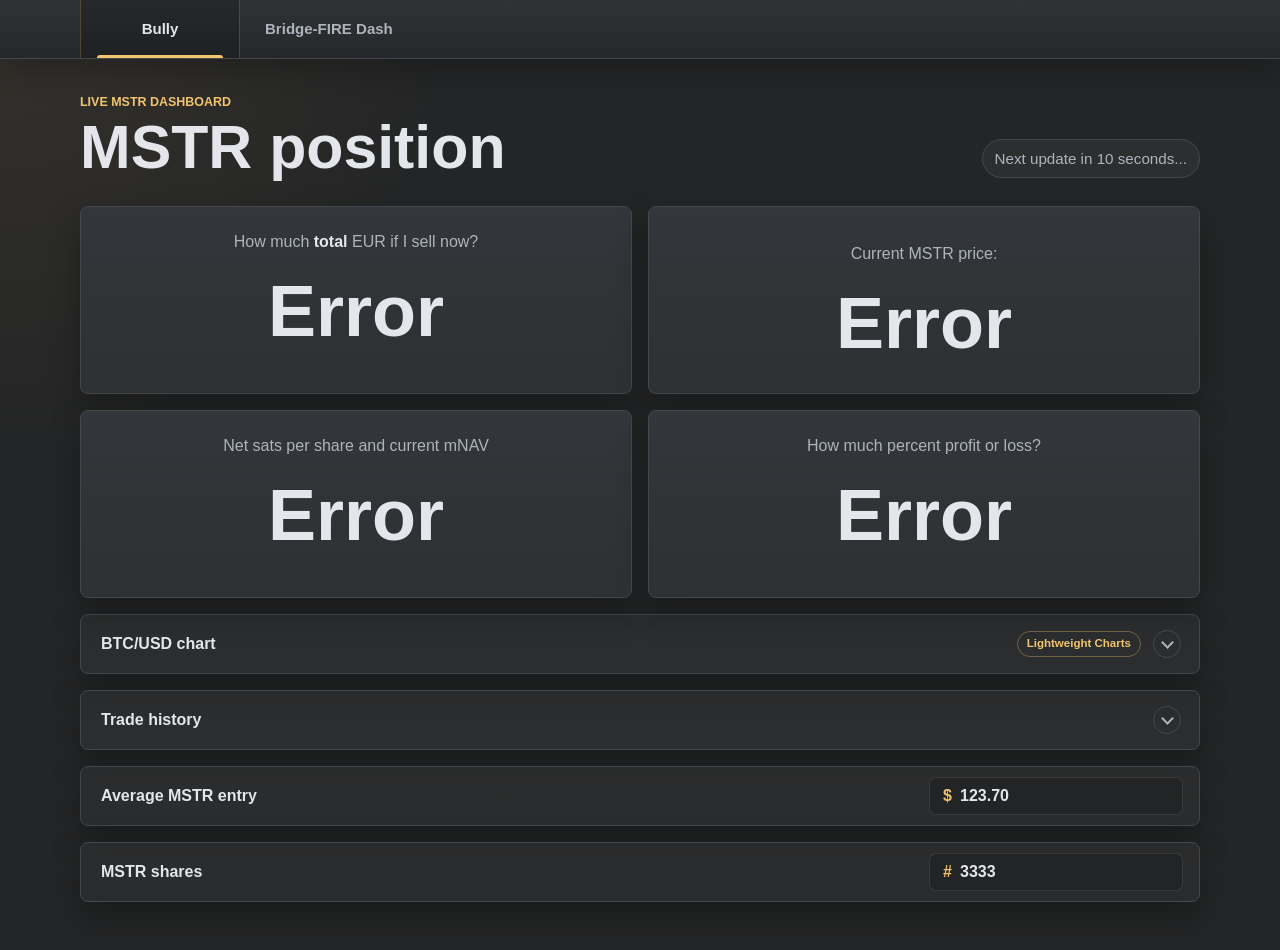
<file: index.html>
<!DOCTYPE html>
<html lang="en">
<head>
    <meta charset="UTF-8">
    <meta name="viewport" content="width=device-width, initial-scale=1.0">
    <title>Bully</title>
    <meta name="theme-color" content="#242526">
    <meta name="apple-mobile-web-app-capable" content="yes">
    <meta name="mobile-web-app-capable" content="yes">
    <meta name="apple-mobile-web-app-title" content="Bully">
    <link rel="manifest" href="/manifest.json?v=5">
    <link rel="icon" type="image/svg+xml" href="/favicon.svg?v=5">
    <link rel="icon" type="image/png" sizes="256x256" href="/favicon.png?v=5">
    <link rel="apple-touch-icon" sizes="152x152" href="/apple-touch-icon-152x152.png">
    <link rel="apple-touch-icon" sizes="167x167" href="/apple-touch-icon-167x167.png">
    <link rel="apple-touch-icon" sizes="180x180" href="/apple-touch-icon.png">
    <link rel="apple-touch-icon" href="/apple-touch-icon.png">
    <link rel="apple-touch-icon-precomposed" sizes="180x180" href="/apple-touch-icon.png">
    <link rel="stylesheet" href="style.css?v=48">
</head>
<body>
<nav class="app-tabbar" aria-label="Dashboard tabs">
    <div class="app-tabbar-inner" role="tablist">
        <button
            id="bullyTabButton"
            class="app-tab is-active"
            type="button"
            role="tab"
            aria-selected="true"
            aria-controls="bullyTabPanel"
            data-dashboard-tab="bully"
        >Bully</button>
        <button
            id="bridgeFireTabButton"
            class="app-tab"
            type="button"
            role="tab"
            aria-selected="false"
            aria-controls="bridgeFireTabPanel"
            data-dashboard-tab="bridge-fire"
        >Bridge-FIRE Dash</button>
    </div>
</nav>
<main class="dashboard">
    <section
        id="bullyTabPanel"
        class="dashboard-tab-panel"
        role="tabpanel"
        aria-labelledby="bullyTabButton"
        data-dashboard-panel="bully"
    >
    <header class="dashboard-header">
        <div>
            <p class="eyebrow">Live MSTR dashboard</p>
            <h1>MSTR position</h1>
        </div>
        <p id="timer"></p>
    </header>

    <section class="metric-grid" aria-label="MSTR position metrics">
        <div class="box">
            <p>How much <b>total</b> EUR if I sell now?</p>
            <h2 id="total"></h2>
            <p id="totalDetail" class="metric-note"></p>
        </div>
        <div class="box">
            <p>Current MSTR price:</p>
            <h2 id="currentPrice"></h2>
        </div>
        <div class="box">
            <p>Net sats per share and current mNAV</p>
            <h2 id="delta"></h2>
            <p id="deltaDetail" class="metric-note"></p>
        </div>
        <div class="box">
            <p>How much percent profit or loss?</p>
            <h2 id="percent"></h2>
            <p id="percentDetail" class="metric-note"></p>
        </div>
    </section>

    <section class="chart-disclosure" aria-label="BTC/USD chart">
        <details id="priceChartPanel" class="chart-panel">
            <summary class="chart-tab">
                <span class="chart-tab-title">BTC/USD chart</span>
                <a
                    class="chart-tab-source"
                    href="https://tradingview.github.io/lightweight-charts/docs"
                    target="_blank"
                    rel="noopener noreferrer"
                    aria-label="Open Lightweight Charts documentation"
                >Lightweight Charts</a>
                <span class="chart-tab-icon" aria-hidden="true"></span>
            </summary>
            <div class="chart-body">
                <div
                    id="btcUsdChart"
                    class="price-chart-frame"
                    aria-label="BTC/USD price chart"
                >
                    <div class="price-chart-toolbar" aria-label="Chart timeframe controls">
                        <button class="chart-period-button" type="button" data-chart-period="daily">Daily</button>
                        <button class="chart-period-button is-active" type="button" data-chart-period="weekly">Weekly</button>
                        <span class="price-chart-meta">24M history</span>
                        <span>Live BTC/USD</span>
                        <span id="chartMoveIndicator" class="chart-move-indicator" aria-live="polite">--</span>
                    </div>
                    <div class="price-chart-heading">
                        <p>
                            <span class="coin-dot">₿</span>
                            <span>Bitcoin / US Dollar · <span id="chartTimeframeLabel">1W</span> · Coinbase</span>
                        </p>
                        <p id="chartOhlc" class="chart-ohlc"></p>
                    </div>
                    <div id="lightweightChart" class="lightweight-chart"></div>
                    <p id="chartStatus" class="chart-placeholder">Chart loading...</p>
                </div>
            </div>
        </details>
    </section>

    <section class="chart-disclosure" aria-label="Trade history">
        <details id="tradeHistoryPanel" class="chart-panel trade-history-panel">
            <summary class="chart-tab">
                <span class="chart-tab-title">Trade history</span>
                <span class="chart-tab-icon" aria-hidden="true"></span>
            </summary>
            <div class="chart-body">
                <div id="tradeHistoryList" class="trade-history-list">
                    <article class="trade-card">
                        <div class="trade-card-header"><div><p class="holdings-label">STRC trade</p><p class="trade-card-subtitle">Entry FX 1.1594 EUR/USD · Sale FX 1.1699 EUR/USD (ECB)</p></div></div>
                        <div class="trade-metric-grid">
                            <div class="trade-metric">
                                <p>Entry</p>
                                <h2>USD 90.99</h2>
                                <div class="trade-detail-list">
                                    <div class="trade-detail"><span>Date</span><strong>Jun 17, 2026</strong></div>
                                    <div class="trade-detail"><span>Shares</span><strong>4,360</strong></div>
                                    <div class="trade-detail"><span>Invested</span><strong>USD 396,716.40</strong></div>
                                </div>
                            </div>
                            <div class="trade-metric">
                                <p>Exit</p>
                                <h2>USD 95.67</h2>
                                <div class="trade-detail-list">
                                    <div class="trade-detail"><span>Date</span><strong>Aug 21, 2026</strong></div>
                                    <div class="trade-detail"><span>Proceeds</span><strong>USD 417,107.67</strong></div>
                                    <div class="trade-detail"><span>Commission</span><strong class="is-loss">USD 34.86</strong></div>
                                </div>
                            </div>
                            <div class="trade-metric">
                                <p>Profit / loss</p>
                                <h2 class="is-profit">+USD 29,020.44</h2>
                                <div class="trade-detail-list">
                                    <div class="trade-detail"><span>EUR at sale</span><strong class="is-profit">+€ 21,734.86</strong></div>
                                    <div class="trade-detail"><span>Return</span><strong class="is-profit">+7.32%</strong></div>
                                    <div class="trade-detail"><span>Dividends</span><strong class="is-profit">USD 8,629.17</strong></div>
                                </div>
                            </div>
                        </div>
                    </article>
                    <article class="trade-card">
                        <div class="trade-card-header"><div><p class="holdings-label">Nexo Lending</p><p class="trade-card-subtitle">Jun 12-13, 2025 to Jun 12-13, 2026</p></div></div>
                        <div class="trade-metric-grid">
                            <div class="trade-metric">
                                <p>Entry</p>
                                <h2>€ 313,865.45</h2>
                                <div class="trade-detail-list">
                                    <div class="trade-detail"><span>Date</span><strong>Jun 12-13, 2025</strong></div>
                                    <div class="trade-detail"><span>Type</span><strong>Lending</strong></div>
                                </div>
                            </div>
                            <div class="trade-metric">
                                <p>Exit</p>
                                <h2>€ 345,385.04</h2>
                                <div class="trade-detail-list">
                                    <div class="trade-detail"><span>Unlock</span><strong>Jun 12-13, 2026</strong></div>
                                    <div class="trade-detail"><span>Duration</span><strong>365 days</strong></div>
                                </div>
                            </div>
                            <div class="trade-metric">
                                <p>Profit</p>
                                <h2 class="is-profit">+EUR 31,519.59</h2>
                                <div class="trade-detail-list trade-detail-list-top">
                                    <div class="trade-detail"><span>Return</span><strong class="is-profit">+10.04%</strong></div>
                                </div>
                            </div>
                        </div>
                    </article>
                    <article class="trade-card">
                        <div class="trade-card-header"><div><p class="holdings-label">BTC trade</p><p class="trade-card-subtitle">2020-2022 to Jun 12-13, 2025</p></div></div>
                        <div class="trade-metric-grid">
                            <div class="trade-metric">
                                <p>Entry</p>
                                <h2>₿ 3.13</h2>
                                <div class="trade-detail-list">
                                    <div class="trade-detail"><span>Date</span><strong>2020-2022</strong></div>
                                    <div class="trade-detail"><span>Invested</span><strong>Approx. € 36,000.00</strong></div>
                                </div>
                            </div>
                            <div class="trade-metric">
                                <p>Exit</p>
                                <h2>€ 313,865.45</h2>
                                <div class="trade-detail-list">
                                    <div class="trade-detail"><span>Date</span><strong>Jun 12-13, 2025</strong></div>
                                    <div class="trade-detail"><span>Duration</span><strong>Approx. 3-5 years</strong></div>
                                </div>
                            </div>
                            <div class="trade-metric">
                                <p>Profit</p>
                                <h2 class="is-profit">+EUR 277,865.45</h2>
                                <div class="trade-detail-list trade-detail-list-top">
                                    <div class="trade-detail"><span>Return</span><strong class="is-profit">+771.85%</strong></div>
                                </div>
                            </div>
                        </div>
                    </article>
                </div>
            </div>
        </details>
    </section>

    <section class="holdings-panel" aria-label="MSTR average entry settings">
        <div>
            <p class="holdings-label">Average MSTR entry</p>
        </div>
        <label class="holdings-input-wrap" for="mstrAveragePrice">
            <span>$</span>
            <input
                id="mstrAveragePrice"
                type="number"
                inputmode="decimal"
                min="0.01"
                step="0.01"
                value="123.70"
                required
                aria-label="Average MSTR entry price"
            >
        </label>
    </section>

    <section class="holdings-panel" aria-label="MSTR share settings">
        <div>
            <p class="holdings-label">MSTR shares</p>
        </div>
        <label class="holdings-input-wrap" for="mstrShares">
            <span>#</span>
            <input
                id="mstrShares"
                type="number"
                inputmode="numeric"
                min="1"
                step="1"
                value="3333"
                required
                aria-label="MSTR shares"
            >
        </label>
    </section>
    </section>
    <section
        id="bridgeFireTabPanel"
        class="dashboard-tab-panel"
        role="tabpanel"
        aria-labelledby="bridgeFireTabButton"
        data-dashboard-panel="bridge-fire"
        hidden
    >
        <header class="dashboard-header bridge-fire-header">
            <div>
                <p class="eyebrow">Personal bridge FIRE simulator</p>
                <h1>Bridge-FIRE Dash</h1>
            </div>
            <button id="bridgeFireResetButton" class="bridge-fire-reset" type="button">Reset defaults</button>
        </header>

        <section id="bridgeFireApp" class="bridge-fire" aria-label="Bridge FIRE calculator">
            <section class="bridge-kpi-grid" aria-label="Bridge FIRE headline results">
                <div class="bridge-kpi">
                    <p>Earliest safe FIRE</p>
                    <h2 id="bridgeFireDate">Calculating...</h2>
                </div>
                <div class="bridge-kpi">
                    <p>Selected FIRE age</p>
                    <h2 id="bridgeFireAge">--</h2>
                </div>
                <div class="bridge-kpi">
                    <p>Required liquid at FIRE</p>
                    <h2 id="bridgeRequiredLiquid">--</h2>
                    <span id="bridgeRequiredLiquidNote" class="bridge-kpi-note">Future euros</span>
                </div>
                <div class="bridge-kpi">
                    <p>Current net worth</p>
                    <h2 id="bridgeCurrentNetWorth">--</h2>
                </div>
                <div class="bridge-kpi">
                    <p>Current apartment equity</p>
                    <h2 id="bridgeApartmentEquity">--</h2>
                </div>
                <div class="bridge-kpi">
                    <p>Plan status</p>
                    <h2 id="bridgePlanStatus">--</h2>
                </div>
            </section>

            <section class="bridge-panel bridge-chart-panel" aria-label="Bridge FIRE projection chart">
                <div class="bridge-panel-header">
                    <div>
                        <p class="holdings-label">Projection</p>
                        <p id="bridgeProjectionSummary" class="bridge-muted">Monthly real-money simulation</p>
                    </div>
                    <div class="bridge-chart-legend" aria-label="Chart legend">
                        <span><i class="legend-liquid"></i>Liquid</span>
                        <span><i class="legend-cash"></i>Cash</span>
                        <span><i class="legend-apartment"></i>Apartment equity</span>
                    </div>
                </div>
                <div id="bridgeFireChart" class="bridge-chart" aria-label="Bridge FIRE projection"></div>
            </section>

            <section class="bridge-controls-grid" aria-label="Bridge FIRE assumptions">
                <fieldset class="bridge-panel bridge-control-panel bridge-control-primary" aria-label="Portfolio">
                    <div class="bridge-control-title" aria-hidden="true">Portfolio</div>
                    <div class="bridge-segmented bridge-mode-toggle" role="radiogroup" aria-label="FIRE date mode">
                        <label><input type="radio" name="fireMode" value="earliest" data-fire-setting="fireMode"><span>Auto earliest</span></label>
                        <label><input type="radio" name="fireMode" value="manual" data-fire-setting="fireMode"><span>Manual age</span></label>
                    </div>
                    <label class="bridge-field bridge-range-field"><span class="bridge-range-heading">Manual FIRE age<strong id="bridgeManualFireAgeValue">40.0</strong></span><input type="range" min="30" max="105" step="0.1" data-fire-setting="manualFireAge"></label>
                    <label class="bridge-field"><span>Liquid portfolio</span><input type="number" min="0" step="1000" data-fire-setting="liquidPortfolio"></label>
                    <label class="bridge-field"><span>Pre-FIRE real return</span><input type="number" step="0.1" data-fire-setting="preFireReturnPercent"></label>
                    <label class="bridge-field"><span>WEBN real return</span><input type="number" step="0.1" data-fire-setting="webnReturnPercent"></label>
                    <label class="bridge-field"><span>Cash real return</span><input type="number" step="0.1" data-fire-setting="cashReturnPercent"></label>
                    <label class="bridge-field"><span>Cash reserve years</span><input type="number" min="0" step="0.25" data-fire-setting="cashReserveYears"></label>
                    <label class="bridge-field"><span>Inflation assumption</span><input type="number" step="0.1" data-fire-setting="inflationPercent"></label>
                    <label class="bridge-field"><span>Life expectancy</span><input type="number" min="60" max="120" step="1" data-fire-setting="lifeExpectancyAge"></label>
                </fieldset>

                <fieldset class="bridge-panel bridge-control-panel bridge-control-compact" aria-label="Spending">
                    <div class="bridge-control-title" aria-hidden="true">Spending</div>
                    <label class="bridge-field"><span>First-years spending</span><input type="number" min="0" step="1000" data-fire-setting="earlyRetirementSpending"></label>
                    <label class="bridge-field"><span>First-years duration</span><input type="number" min="0" step="1" data-fire-setting="earlyRetirementYears"></label>
                    <label class="bridge-field"><span>Long-term spending</span><input type="number" min="0" step="1000" data-fire-setting="retirementSpending"></label>
                    <label class="bridge-toggle"><input type="checkbox" data-fire-setting="guardrailEnabled"><span>Guardrail spending cut</span></label>
                    <label class="bridge-field"><span>Portfolio drop trigger</span><input type="number" min="0" max="95" step="1" data-fire-setting="guardrailDropPercent"></label>
                    <label class="bridge-field"><span>Annual spending cut</span><input type="number" min="0" step="500" data-fire-setting="guardrailCutAmount"></label>
                </fieldset>

                <fieldset class="bridge-panel bridge-control-panel bridge-control-wide" aria-label="Apartment">
                    <div class="bridge-control-title" aria-hidden="true">Apartment</div>
                    <div class="bridge-segmented" role="radiogroup" aria-label="Apartment strategy">
                        <label><input type="radio" name="apartmentStrategy" value="rentForever" data-fire-setting="apartmentStrategy"><span>Rent out forever</span></label>
                        <label><input type="radio" name="apartmentStrategy" value="sellAtFire" data-fire-setting="apartmentStrategy"><span>Sell at FIRE</span></label>
                        <label><input type="radio" name="apartmentStrategy" value="sellAtPayoff" data-fire-setting="apartmentStrategy"><span>Sell 2048</span></label>
                        <label><input type="radio" name="apartmentStrategy" value="sellAtDate" data-fire-setting="apartmentStrategy"><span>Sell at specified date</span></label>
                    </div>
                    <label class="bridge-field"><span>Apartment value</span><input type="number" min="0" step="1000" data-fire-setting="apartmentValue"></label>
                    <label class="bridge-field"><span>Real appreciation</span><input type="number" step="0.1" data-fire-setting="apartmentRealAppreciationPercent"></label>
                    <label class="bridge-field"><span>Pre-payoff rent</span><input type="number" min="0" step="25" data-fire-setting="prePayoffRent"></label>
                    <label class="bridge-field"><span>Mortgage payment</span><input type="number" min="0" step="1" data-fire-setting="mortgagePayment"></label>
                    <label class="bridge-field"><span>Post-payoff rent</span><input type="number" min="0" step="25" data-fire-setting="postPayoffRent"></label>
                    <label class="bridge-field"><span>Sell month</span><input type="month" data-fire-setting="apartmentSaleMonth"></label>
                    <label class="bridge-field"><span>Sale costs</span><input type="number" min="0" max="25" step="0.1" data-fire-setting="apartmentSaleCostPercent"></label>
                    <label class="bridge-toggle"><input type="checkbox" data-fire-setting="includePreFireApartmentCashflow"><span>Invest pre-FIRE apartment cashflow</span></label>
                </fieldset>

                <fieldset class="bridge-panel bridge-control-panel bridge-control-half" aria-label="Inheritance">
                    <div class="bridge-control-title" aria-hidden="true">Inheritance</div>
                    <p id="bridgeInheritanceSummary" class="bridge-control-note">Youngest parent reaches trigger age</p>
                    <label class="bridge-field"><span>Dad birthdate</span><input type="date" data-fire-setting="dadBirthdate"></label>
                    <label class="bridge-field"><span>Mom birthdate</span><input type="date" data-fire-setting="momBirthdate"></label>
                    <label class="bridge-field"><span>Trigger age (youngest parent)</span><input type="number" min="50" max="120" step="1" data-fire-setting="inheritanceTriggerAge"></label>
                    <label class="bridge-field"><span>House value</span><input type="number" min="0" step="10000" data-fire-setting="inheritanceHouseValue"></label>
                </fieldset>

                <fieldset class="bridge-panel bridge-control-panel bridge-control-social" aria-label="Social income">
                    <div class="bridge-control-title" aria-hidden="true">Social income</div>
                    <label class="bridge-toggle"><input type="checkbox" data-fire-setting="socialIncomeEnabled"><span>Enable social income</span></label>
                    <label class="bridge-field"><span>Duration years</span><input type="number" min="0" step="0.5" data-fire-setting="socialIncomeYears"></label>
                    <label class="bridge-field"><span>Monthly amount</span><input type="number" min="0" step="50" data-fire-setting="socialIncomeMonthlyAmount"></label>
                </fieldset>
            </section>

            <section class="bridge-panel bridge-table-panel" aria-label="Bridge FIRE yearly breakdown">
                <div class="bridge-panel-header">
                    <div>
                        <p class="holdings-label">Yearly breakdown</p>
                        <p class="bridge-muted">Liquid portfolio, cash reserve, apartment equity and plan events, all in today's euros</p>
                    </div>
                </div>
                <div class="bridge-table-wrap">
                    <table class="bridge-table">
                        <thead>
                            <tr>
                                <th>Date</th>
                                <th>Age</th>
                                <th>Liquid (today €)</th>
                                <th>Cash (today €)</th>
                                <th>Apartment equity (today €)</th>
                                <th>Spending (today €)</th>
                                <th>Social income/mo (today €)</th>
                                <th>Event</th>
                            </tr>
                        </thead>
                        <tbody id="bridgeYearlyRows"></tbody>
                    </table>
                </div>
            </section>
        </section>
    </section>
</main>

<script src="btc.js?v=31"></script>
<script src="bridge-fire.js?v=19"></script>
<script>
const refreshIntervalMs = 10000;
const timerElement = document.getElementById('timer');
let nextUpdateAt = Date.now();
let refreshTimeoutId;
let activeDashboardTab = 'bully';
const mobileTabMediaQuery = window.matchMedia
    ? window.matchMedia('(max-width: 720px)')
    : null;

function setupDashboardTabs() {
    document.querySelectorAll('[data-dashboard-tab]').forEach((tabButton) => {
        tabButton.addEventListener('click', () => {
            setActiveDashboardTab(tabButton.dataset.dashboardTab);
        });
    });

    syncDashboardTabsForViewport();
    if (mobileTabMediaQuery?.addEventListener) {
        mobileTabMediaQuery.addEventListener('change', syncDashboardTabsForViewport);
    } else if (mobileTabMediaQuery?.addListener) {
        mobileTabMediaQuery.addListener(syncDashboardTabsForViewport);
    }
}

function syncDashboardTabsForViewport() {
    if (mobileTabMediaQuery?.matches) {
        setActiveDashboardTab('bully');
    }
}

function setActiveDashboardTab(tabId) {
    if (!tabId || tabId === activeDashboardTab) {
        return;
    }

    activeDashboardTab = tabId;
    document.querySelectorAll('[data-dashboard-tab]').forEach((tabButton) => {
        const isActive = tabButton.dataset.dashboardTab === tabId;
        tabButton.classList.toggle('is-active', isActive);
        tabButton.setAttribute('aria-selected', String(isActive));
    });
    document.querySelectorAll('[data-dashboard-panel]').forEach((panel) => {
        panel.hidden = panel.dataset.dashboardPanel !== tabId;
    });
    document.title = tabId === 'bridge-fire' ? 'Bridge-FIRE Dash' : 'Bully';

    if (tabId === 'bully') {
        refreshTradeInfo();
    } else {
        window.clearTimeout(refreshTimeoutId);
    }
}

function updateTimer() {
    if (activeDashboardTab !== 'bully') {
        return;
    }

    const msLeft = Math.max(0, nextUpdateAt - Date.now());
    const secondsLeft = Math.ceil(msLeft / 1000);
    timerElement.textContent = secondsLeft > 0
        ? `Next update in ${secondsLeft} second${secondsLeft === 1 ? '' : 's'}...`
        : 'Updating...';
}

async function refreshTradeInfo() {
    window.clearTimeout(refreshTimeoutId);
    if (activeDashboardTab !== 'bully') {
        return;
    }

    nextUpdateAt = Date.now();
    updateTimer();
    await updateTradeInfo();
    if (activeDashboardTab !== 'bully') {
        return;
    }

    nextUpdateAt = Date.now() + refreshIntervalMs;
    updateTimer();
    refreshTimeoutId = window.setTimeout(refreshTradeInfo, refreshIntervalMs);
}

setInterval(updateTimer, 1000);
setupDashboardTabs();
setupPriceChart();
setupMstrAveragePriceInput(refreshTradeInfo);
setupMstrSharesInput(refreshTradeInfo);
setupBridgeFireCalculator();
refreshTradeInfo();
</script>
</body>
</html>
</file>
<file: style.css>
:root {
    color-scheme: dark;
    --bg: #242526;
    --panel: #2e3033;
    --panel-soft: #33363a;
    --border: #44484d;
    --text: #e4e6eb;
    --muted: #aeb4bd;
    --accent: #f2c46d;
    --shadow: rgba(0, 0, 0, 0.28);
}

* {
    box-sizing: border-box;
}

body {
    min-height: 100vh;
    margin: 0;
    background:
        radial-gradient(circle at top left, rgba(242, 196, 109, 0.08), transparent 28rem),
        var(--bg);
    color: var(--text);
    font-family: Arial, sans-serif;
}

.app-tabbar {
    width: 100%;
    border-bottom: 1px solid var(--border);
    background: linear-gradient(180deg, #303236, #25272a);
    box-shadow: 0 12px 28px rgba(0, 0, 0, 0.22);
}

.app-tabbar-inner {
    display: flex;
    align-items: stretch;
    width: min(1120px, calc(100% - 32px));
    min-height: 58px;
    margin: 0 auto;
    gap: 2px;
}

.app-tab {
    position: relative;
    display: grid;
    place-items: center;
    min-width: 160px;
    padding: 0 22px;
    border: 0;
    border-inline: 1px solid transparent;
    background: transparent;
    color: var(--muted);
    cursor: pointer;
    font: inherit;
    font-size: 0.94rem;
    font-weight: 700;
    line-height: 1;
    white-space: nowrap;
    transition: background 160ms ease, color 160ms ease, border-color 160ms ease;
}

.app-tab::after {
    content: "";
    position: absolute;
    left: 16px;
    right: 16px;
    bottom: 0;
    height: 3px;
    border-radius: 999px 999px 0 0;
    background: transparent;
    transition: background 160ms ease;
}

.app-tab:hover {
    border-color: rgba(255, 255, 255, 0.06);
    background: rgba(255, 255, 255, 0.045);
    color: var(--text);
}

.app-tab:focus-visible {
    z-index: 1;
    outline: 3px solid rgba(242, 196, 109, 0.26);
    outline-offset: -3px;
}

.app-tab.is-active {
    border-color: rgba(242, 196, 109, 0.22);
    background: rgba(15, 15, 16, 0.28);
    color: var(--text);
}

.app-tab.is-active::after {
    background: var(--accent);
}

.dashboard-tab-panel[hidden] {
    display: none;
}

.dashboard {
    width: min(1120px, calc(100% - 32px));
    margin: 0 auto;
    padding: 36px 0 48px;
}

.dashboard-header {
    display: flex;
    align-items: flex-end;
    justify-content: space-between;
    gap: 24px;
    margin-bottom: 28px;
}

.eyebrow {
    margin: 0 0 8px;
    color: var(--accent);
    font-size: 0.78rem;
    font-weight: 700;
    letter-spacing: 0;
    text-transform: uppercase;
}

h1 {
    margin: 0;
    color: var(--text);
    font-size: clamp(2.1rem, 6vw, 3.8rem);
    line-height: 1;
}

.metric-grid {
    display: grid;
    grid-template-columns: repeat(2, minmax(0, 1fr));
    gap: 16px;
}

.box {
    min-height: 188px;
    padding: 22px;
    border: 1px solid var(--border);
    border-radius: 8px;
    background: linear-gradient(180deg, var(--panel-soft), var(--panel));
    box-shadow: 0 14px 32px var(--shadow);
    display: flex;
    flex-direction: column;
    align-items: center;
    justify-content: center;
    gap: 24px;
    text-align: center;
}

.box p {
    margin: 0;
    max-width: 24rem;
    color: var(--muted);
    font-size: 1rem;
    line-height: 1.45;
}

.box b {
    color: var(--text);
}

.box h2 {
    margin: 0;
    color: var(--text);
    font-size: clamp(2.4rem, 7vw, 4.5rem);
    line-height: 0.95;
    overflow-wrap: anywhere;
}

.box .metric-note {
    font-size: 0.86rem;
    font-weight: 700;
}

.chart-disclosure {
    margin-top: 16px;
}

.chart-panel {
    border: 1px solid var(--border);
    border-radius: 8px;
    background: rgba(255, 255, 255, 0.035);
    box-shadow: 0 14px 32px var(--shadow);
    overflow: hidden;
}

.chart-tab {
    display: grid;
    grid-template-columns: minmax(0, 1fr) auto auto;
    align-items: center;
    gap: 12px;
    min-height: 58px;
    padding: 0 18px 0 20px;
    cursor: pointer;
    list-style: none;
}

.chart-tab::-webkit-details-marker {
    display: none;
}

.chart-tab-title {
    color: var(--text);
    font-size: 1rem;
    font-weight: 700;
}

.chart-tab-source {
    padding: 6px 9px;
    border: 1px solid rgba(242, 196, 109, 0.35);
    border-radius: 999px;
    color: var(--accent);
    font-size: 0.72rem;
    font-weight: 700;
    line-height: 1;
    text-decoration: none;
    text-transform: none;
}

.chart-tab-source:hover,
.chart-tab-source:focus-visible {
    border-color: rgba(242, 196, 109, 0.65);
    background: rgba(242, 196, 109, 0.08);
    outline: none;
}

.chart-tab-icon {
    display: grid;
    place-items: center;
    width: 28px;
    height: 28px;
    border: 1px solid var(--border);
    border-radius: 50%;
    color: var(--muted);
    transition: border-color 160ms ease, color 160ms ease;
}

.chart-tab-icon::before {
    content: "";
    width: 7px;
    height: 7px;
    margin-top: -3px;
    border-right: 2px solid currentColor;
    border-bottom: 2px solid currentColor;
    transform: rotate(45deg);
    transition: transform 160ms ease, margin 160ms ease;
}

.chart-panel[open] .chart-tab {
    border-bottom: 1px solid var(--border);
}

.chart-panel[open] .chart-tab-icon {
    border-color: rgba(242, 196, 109, 0.45);
    color: var(--accent);
}

.chart-panel[open] .chart-tab-icon::before {
    margin-top: 3px;
    transform: rotate(225deg);
}

.chart-tab:focus-visible {
    outline: 3px solid rgba(242, 196, 109, 0.3);
    outline-offset: -3px;
}

.chart-body {
    padding: 14px;
    background: linear-gradient(180deg, var(--panel-soft), var(--panel));
}

.price-chart-frame {
    position: relative;
    width: 100%;
    height: clamp(360px, 56vw, 460px);
    border: 1px solid rgba(255, 255, 255, 0.06);
    border-radius: 6px;
    background: #0f0f10;
    overflow: hidden;
}

.price-chart-frame.is-warmed {
    box-shadow: inset 0 0 0 1px rgba(242, 196, 109, 0.08);
}

.price-chart-toolbar {
    display: flex;
    align-items: center;
    gap: 8px;
    height: 44px;
    padding: 0 12px;
    border-bottom: 1px solid rgba(255, 255, 255, 0.07);
    background: #0b0b0c;
    color: #b8b8bd;
    font-size: 0.78rem;
    font-weight: 700;
}

.price-chart-toolbar span {
    display: grid;
    place-items: center;
    height: 28px;
    padding: 0 10px;
    border: 1px solid rgba(255, 255, 255, 0.06);
    border-radius: 999px;
    background: rgba(255, 255, 255, 0.025);
    color: #9ea4ad;
    font: inherit;
    white-space: nowrap;
}

.chart-period-button {
    display: grid;
    place-items: center;
    height: 28px;
    padding: 0 12px;
    border: 1px solid rgba(242, 196, 109, 0.32);
    border-radius: 999px;
    background: rgba(242, 196, 109, 0.06);
    color: #ead7ac;
    cursor: pointer;
    font: inherit;
    white-space: nowrap;
    box-shadow: inset 0 0 0 1px rgba(255, 255, 255, 0.035);
    transition: background 160ms ease, border-color 160ms ease, color 160ms ease, transform 160ms ease;
}

.chart-period-button.is-active {
    border-color: rgba(242, 196, 109, 0.72);
    background: rgba(242, 196, 109, 0.16);
    color: var(--accent);
}

.chart-period-button:hover,
.chart-period-button:focus-visible {
    border-color: rgba(242, 196, 109, 0.65);
    background: rgba(242, 196, 109, 0.12);
    color: var(--accent);
    outline: none;
}

.price-chart-meta {
    color: var(--muted);
}

.price-chart-toolbar .chart-move-indicator {
    margin-left: auto;
    min-width: 74px;
    border-color: rgba(255, 255, 255, 0.08);
    color: #9ea4ad;
}

.price-chart-toolbar .chart-move-indicator.is-up {
    border-color: rgba(74, 163, 140, 0.36);
    background: rgba(74, 163, 140, 0.08);
    color: #7ed1bb;
}

.price-chart-toolbar .chart-move-indicator.is-down {
    border-color: rgba(239, 83, 80, 0.36);
    background: rgba(239, 83, 80, 0.08);
    color: #ff8a87;
}

.price-chart-heading {
    position: absolute;
    z-index: 2;
    top: 55px;
    left: 12px;
    right: 12px;
    display: flex;
    align-items: center;
    gap: 12px;
    min-width: 0;
    pointer-events: none;
}

.price-chart-heading p {
    display: flex;
    align-items: center;
    gap: 7px;
    min-width: 0;
    margin: 0;
    color: #d8d8dc;
    font-size: 0.95rem;
    white-space: nowrap;
}

.price-chart-heading p:first-child {
    flex: 0 1 auto;
    overflow: hidden;
    text-overflow: ellipsis;
}

.coin-dot {
    display: grid;
    place-items: center;
    width: 18px;
    height: 18px;
    border-radius: 50%;
    background: #f7931a;
    color: #fff;
    font-size: 0.78rem;
    font-weight: 700;
}

.chart-ohlc {
    color: #ef5350;
}

.lightweight-chart {
    width: 100%;
    height: calc(100% - 44px);
}

.lightweight-chart table {
    font-family: Arial, sans-serif !important;
}

.price-chart-frame canvas {
    display: block;
}

.price-chart-frame .chart-placeholder {
    position: absolute;
    z-index: 3;
    inset: 44px 0 0;
    width: 100%;
    height: auto;
    background: rgba(15, 15, 16, 0.78);
}

.chart-placeholder[hidden] {
    display: none;
}

.chart-placeholder {
    display: grid;
    place-items: center;
    height: 100%;
    margin: 0;
    color: var(--muted);
    font-size: 0.95rem;
}

.trade-history-list {
    display: grid;
    gap: 10px;
}

.trade-history-panel .chart-body {
    background: linear-gradient(180deg, rgba(255, 255, 255, 0.032), rgba(255, 255, 255, 0.018));
}

.trade-card {
    padding: 14px 16px 16px;
    border: 1px solid var(--border);
    border-radius: 8px;
    background: linear-gradient(180deg, rgba(255, 255, 255, 0.032), rgba(255, 255, 255, 0.018));
    box-shadow: 0 14px 32px var(--shadow);
}

.trade-history-panel .chart-tab {
    grid-template-columns: minmax(0, 1fr) auto;
}

.trade-card-header {
    display: block;
    margin-bottom: 12px;
}

.trade-card-subtitle {
    margin: 3px 0 0;
    color: var(--muted);
    font-size: 0.78rem;
    line-height: 1.3;
}

.trade-metric-grid {
    display: grid;
    grid-template-columns: repeat(3, minmax(0, 1fr));
    gap: 8px;
}

.trade-metric {
    min-height: 116px;
    padding: 11px 12px;
    border: 1px solid rgba(255, 255, 255, 0.07);
    border-radius: 7px;
    background: rgba(15, 15, 16, 0.22);
    display: grid;
    grid-template-rows: auto auto 1fr;
    gap: 8px;
    min-width: 0;
}

.trade-metric p {
    margin: 0;
    color: var(--muted);
    font-size: 0.78rem;
    font-weight: 700;
    line-height: 1.25;
}

.trade-metric h2 {
    margin: 0;
    color: var(--text);
    font-size: clamp(1.16rem, 2.2vw, 1.55rem);
    line-height: 1.05;
    overflow-wrap: anywhere;
}

.trade-metric .is-profit {
    color: #22c55e;
}

.trade-metric .is-loss {
    color: #ef4444;
}

.trade-detail-list {
    display: grid;
    align-content: end;
    gap: 5px;
    min-width: 0;
}

.trade-detail-list-top {
    align-content: start;
}

.trade-detail {
    display: grid;
    grid-template-columns: minmax(64px, auto) minmax(0, 1fr);
    gap: 8px;
    align-items: baseline;
    min-width: 0;
    color: var(--muted);
    font-size: 0.74rem;
    line-height: 1.2;
}

.trade-detail span {
    min-width: 0;
}

.trade-detail strong {
    min-width: 0;
    color: #d8d8dc;
    font-weight: 700;
    text-align: right;
    overflow-wrap: anywhere;
}

.holdings-panel {
    display: flex;
    align-items: center;
    justify-content: space-between;
    gap: 18px;
    min-height: 58px;
    margin-top: 16px;
    padding: 10px 16px 10px 20px;
    border: 1px solid var(--border);
    border-radius: 8px;
    background: linear-gradient(180deg, rgba(255, 255, 255, 0.045), rgba(255, 255, 255, 0.028));
    box-shadow: 0 14px 32px var(--shadow);
}

.holdings-label {
    margin: 0;
    color: var(--text);
    font-size: 1rem;
    font-weight: 700;
}

.holdings-input-wrap {
    display: flex;
    align-items: center;
    height: 38px;
    min-width: min(100%, 230px);
    border: 1px solid rgba(255, 255, 255, 0.09);
    border-radius: 7px;
    background: rgba(15, 15, 16, 0.24);
    color: var(--accent);
    font-size: 1rem;
    font-weight: 700;
    overflow: hidden;
    transition: background 160ms ease, border-color 160ms ease, box-shadow 160ms ease;
}

.holdings-input-wrap span {
    flex: 0 0 auto;
    padding: 0 0 0 13px;
}

.holdings-input-wrap input {
    width: 100%;
    height: 100%;
    min-width: 0;
    padding: 0 12px 0 8px;
    border: 0;
    background: transparent;
    color: var(--text);
    font: inherit;
    line-height: 1.1;
    outline: none;
}

.holdings-input-wrap:focus-within {
    border-color: var(--accent);
    background: rgba(15, 15, 16, 0.36);
    box-shadow: 0 0 0 3px rgba(242, 196, 109, 0.16);
}

.holdings-input-wrap input::-webkit-outer-spin-button,
.holdings-input-wrap input::-webkit-inner-spin-button {
    margin: 0;
}

#timer {
    flex: 0 0 auto;
    margin: 0;
    padding: 10px 12px;
    border: 1px solid var(--border);
    border-radius: 999px;
    background: rgba(255, 255, 255, 0.04);
    color: var(--muted);
    font-size: 0.95rem;
    white-space: nowrap;
}

.bridge-fire-header {
    align-items: center;
}

.bridge-fire-reset {
    flex: 0 0 auto;
    min-height: 38px;
    padding: 0 13px;
    border: 1px solid rgba(242, 196, 109, 0.35);
    border-radius: 7px;
    background: rgba(242, 196, 109, 0.08);
    color: var(--accent);
    cursor: pointer;
    font: inherit;
    font-size: 0.86rem;
    font-weight: 700;
    transition: background 160ms ease, border-color 160ms ease, color 160ms ease;
}

.bridge-fire-reset:hover,
.bridge-fire-reset:focus-visible {
    border-color: rgba(242, 196, 109, 0.68);
    background: rgba(242, 196, 109, 0.14);
    outline: none;
}

.bridge-fire {
    display: grid;
    gap: 16px;
}

.bridge-kpi-grid {
    display: grid;
    grid-template-columns: repeat(3, minmax(0, 1fr));
    gap: 10px;
}

.bridge-kpi,
.bridge-panel {
    border: 1px solid var(--border);
    border-radius: 8px;
    background: linear-gradient(180deg, rgba(255, 255, 255, 0.045), rgba(255, 255, 255, 0.028));
    box-shadow: 0 14px 32px var(--shadow);
}

.bridge-kpi {
    min-height: 104px;
    padding: 15px;
    display: flex;
    flex-direction: column;
    justify-content: center;
    gap: 8px;
    min-width: 0;
}

.bridge-kpi p,
.bridge-muted {
    margin: 0;
    color: var(--muted);
    font-size: 0.78rem;
    font-weight: 700;
    line-height: 1.3;
}

.bridge-kpi h2 {
    margin: 0;
    color: var(--text);
    font-size: clamp(1.28rem, 2.6vw, 2rem);
    line-height: 1.05;
    overflow-wrap: anywhere;
}

.bridge-kpi-note,
.bridge-control-note {
    grid-column: 1 / -1;
    margin: 0;
    color: var(--muted);
    font-size: 0.72rem;
    font-weight: 700;
    line-height: 1.3;
}

.bridge-kpi-note {
    color: #d7c49d;
    max-width: 100%;
    overflow-wrap: anywhere;
}

.bridge-panel {
    padding: 14px;
}

.bridge-panel-header {
    display: flex;
    align-items: center;
    justify-content: space-between;
    gap: 16px;
    margin-bottom: 12px;
}

.bridge-chart-panel {
    overflow: hidden;
}

.bridge-chart {
    position: relative;
    display: block;
    width: 100%;
    height: clamp(280px, 42vw, 390px);
    border: 1px solid rgba(255, 255, 255, 0.06);
    border-radius: 6px;
    background: #111213;
    color: var(--muted);
    font-size: 0.95rem;
    overflow: hidden;
}

.bridge-event-overlay {
    position: absolute;
    inset: 0;
    z-index: 4;
    pointer-events: none;
}

.bridge-event-line {
    position: absolute;
    top: 0;
    bottom: 24px;
    width: 1px;
    background-image: repeating-linear-gradient(
        to bottom,
        rgba(255, 255, 255, 0.78) 0,
        rgba(255, 255, 255, 0.78) 7px,
        transparent 7px,
        transparent 14px
    );
}

.bridge-event-line span {
    position: absolute;
    left: 7px;
    padding: 3px 6px;
    border: 1px solid rgba(255, 255, 255, 0.26);
    border-radius: 4px;
    background: rgba(17, 18, 19, 0.82);
    color: rgba(255, 255, 255, 0.92);
    font-size: 0.68rem;
    font-weight: 800;
    line-height: 1;
    white-space: nowrap;
    box-shadow: 0 6px 14px rgba(0, 0, 0, 0.22);
}

.bridge-event-line span.align-left {
    right: 7px;
    left: auto;
}

.bridge-chart.has-chart-error {
    display: grid;
    place-items: center;
    background: rgba(15, 15, 16, 0.34);
}

.bridge-chart-legend {
    display: flex;
    flex-wrap: wrap;
    justify-content: flex-end;
    gap: 8px;
    color: var(--muted);
    font-size: 0.76rem;
    font-weight: 700;
}

.bridge-chart-legend span {
    display: inline-flex;
    align-items: center;
    gap: 6px;
}

.bridge-chart-legend i {
    width: 10px;
    height: 10px;
    border-radius: 50%;
}

.legend-liquid {
    background: var(--accent);
}

.legend-cash {
    background: #7ed1bb;
}

.legend-apartment {
    background: #8ab4f8;
}

.bridge-controls-grid {
    display: grid;
    grid-template-columns: repeat(3, minmax(0, 1fr));
    gap: 12px;
    align-items: start;
}

.bridge-control-panel {
    display: grid;
    grid-template-columns: repeat(2, minmax(0, 1fr));
    gap: 10px;
    min-width: 0;
    margin: 0;
    padding-top: 14px;
}

.bridge-control-wide {
    grid-column: 1 / -1;
    grid-template-columns: repeat(4, minmax(0, 1fr));
}

.bridge-control-primary {
    grid-column: span 2;
}

.bridge-control-compact {
    grid-column: span 1;
    grid-template-columns: 1fr;
}

.bridge-control-half {
    grid-column: span 2;
}

.bridge-control-social {
    grid-column: span 1;
    grid-template-columns: 1fr;
}

.bridge-control-title {
    grid-column: 1 / -1;
    margin: 0 0 4px;
    color: var(--text);
    font-size: 1rem;
    font-weight: 700;
}

.bridge-field,
.bridge-toggle {
    min-width: 0;
}

.bridge-field {
    display: grid;
    gap: 6px;
}

.bridge-field span,
.bridge-toggle span {
    color: var(--muted);
    font-size: 0.76rem;
    font-weight: 700;
    line-height: 1.2;
}

.bridge-field input {
    width: 100%;
    height: 38px;
    min-width: 0;
    padding: 0 10px;
    border: 1px solid rgba(255, 255, 255, 0.09);
    border-radius: 7px;
    background: rgba(15, 15, 16, 0.24);
    color: var(--text);
    font: inherit;
    font-size: 0.92rem;
    font-weight: 700;
    outline: none;
    transition: background 160ms ease, border-color 160ms ease, box-shadow 160ms ease;
}

.bridge-field input:focus {
    border-color: var(--accent);
    background: rgba(15, 15, 16, 0.36);
    box-shadow: 0 0 0 3px rgba(242, 196, 109, 0.16);
}

.bridge-range-field {
    grid-column: 1 / -1;
}

.bridge-range-heading {
    display: flex;
    align-items: center;
    justify-content: space-between;
    gap: 12px;
}

.bridge-range-heading strong {
    color: var(--accent);
    font-size: 0.82rem;
}

.bridge-field input[type="range"] {
    -webkit-appearance: none;
    appearance: none;
    height: 38px;
    padding: 0;
    border: 0;
    background: transparent;
    accent-color: var(--accent);
    cursor: pointer;
}

.bridge-field input[type="range"]:focus {
    background: transparent;
    box-shadow: none;
}

.bridge-field input[type="range"]::-webkit-slider-runnable-track {
    height: 7px;
    border-radius: 999px;
    background: rgba(255, 255, 255, 0.12);
}

.bridge-field input[type="range"]::-webkit-slider-thumb {
    width: 18px;
    height: 18px;
    margin-top: -5.5px;
    border: 2px solid #1d1e20;
    border-radius: 50%;
    background: var(--accent);
    box-shadow: 0 4px 12px rgba(0, 0, 0, 0.28);
}

.bridge-field input[type="range"]::-moz-range-track {
    height: 7px;
    border-radius: 999px;
    background: rgba(255, 255, 255, 0.12);
}

.bridge-field input[type="range"]::-moz-range-thumb {
    width: 18px;
    height: 18px;
    border: 2px solid #1d1e20;
    border-radius: 50%;
    background: var(--accent);
    box-shadow: 0 4px 12px rgba(0, 0, 0, 0.28);
}

.bridge-toggle {
    display: flex;
    align-items: center;
    gap: 9px;
    min-height: 38px;
    padding: 8px 10px;
    border: 1px solid rgba(255, 255, 255, 0.08);
    border-radius: 7px;
    background: rgba(15, 15, 16, 0.18);
}

.bridge-toggle input {
    flex: 0 0 auto;
    width: 18px;
    height: 18px;
    accent-color: var(--accent);
}

.bridge-segmented {
    grid-column: 1 / -1;
    display: grid;
    grid-template-columns: repeat(4, minmax(0, 1fr));
    gap: 6px;
}

.bridge-mode-toggle {
    grid-template-columns: repeat(2, minmax(0, 1fr));
}

.bridge-segmented label {
    min-width: 0;
}

.bridge-segmented input {
    position: absolute;
    opacity: 0;
    pointer-events: none;
}

.bridge-segmented span {
    display: grid;
    place-items: center;
    min-height: 36px;
    padding: 0 8px;
    border: 1px solid rgba(242, 196, 109, 0.24);
    border-radius: 7px;
    background: rgba(242, 196, 109, 0.05);
    color: #ead7ac;
    cursor: pointer;
    font-size: 0.78rem;
    font-weight: 700;
    line-height: 1.1;
    text-align: center;
    transition: background 160ms ease, border-color 160ms ease, color 160ms ease;
}

.bridge-segmented span:hover {
    border-color: rgba(242, 196, 109, 0.58);
    background: rgba(242, 196, 109, 0.1);
    color: var(--accent);
}

.bridge-segmented input:checked + span {
    border-color: rgba(242, 196, 109, 0.72);
    background: rgba(242, 196, 109, 0.16);
    color: var(--accent);
}

.bridge-segmented input:focus-visible + span {
    box-shadow: 0 0 0 3px rgba(242, 196, 109, 0.18);
}

.bridge-table-panel {
    overflow: hidden;
}

.bridge-table-wrap {
    max-height: 360px;
    overflow: auto;
    border: 1px solid rgba(255, 255, 255, 0.07);
    border-radius: 6px;
}

.bridge-table {
    width: 100%;
    border-collapse: collapse;
    min-width: 760px;
}

.bridge-table th,
.bridge-table td {
    padding: 10px 11px;
    border-bottom: 1px solid rgba(255, 255, 255, 0.06);
    color: var(--text);
    font-size: 0.82rem;
    line-height: 1.25;
    text-align: right;
    white-space: nowrap;
}

.bridge-table th {
    position: sticky;
    top: 0;
    z-index: 1;
    background: #25272a;
    color: var(--muted);
    font-weight: 700;
}

.bridge-table th:first-child,
.bridge-table td:first-child,
.bridge-table th:last-child,
.bridge-table td:last-child {
    text-align: left;
}

@media (max-width: 980px) {
    .bridge-controls-grid {
        grid-template-columns: repeat(2, minmax(0, 1fr));
    }

    .bridge-control-primary,
    .bridge-control-compact,
    .bridge-control-half,
    .bridge-control-social {
        grid-column: span 1;
    }

    .bridge-control-compact {
        grid-template-columns: repeat(2, minmax(0, 1fr));
    }

    .bridge-control-wide {
        grid-template-columns: repeat(2, minmax(0, 1fr));
    }
}

@media (max-width: 720px) {
    .app-tabbar {
        display: none;
    }

    .app-tabbar-inner {
        width: min(100% - 24px, 520px);
        min-height: 52px;
        overflow-x: auto;
        scrollbar-width: none;
    }

    .app-tabbar-inner::-webkit-scrollbar {
        display: none;
    }

    .app-tab {
        flex: 1 0 auto;
        min-width: 136px;
        padding: 0 16px;
        font-size: 0.84rem;
    }

    .dashboard {
        width: min(100% - 24px, 520px);
        padding: 28px 0;
    }

    .dashboard-header {
        display: block;
        margin-bottom: 18px;
    }

    .eyebrow {
        font-size: 0.72rem;
    }

    h1 {
        max-width: 8em;
    }

    #timer {
        display: inline-block;
        margin-top: 16px;
        white-space: normal;
    }

    .bridge-fire-header {
        display: flex;
        align-items: flex-start;
    }

    .bridge-fire-reset {
        margin-top: 0;
    }

    .bridge-kpi-grid,
    .bridge-controls-grid,
    .bridge-control-panel,
    .bridge-control-wide,
    .bridge-control-social {
        grid-template-columns: 1fr;
    }

    .bridge-panel-header {
        display: block;
    }

    .bridge-chart-legend {
        justify-content: flex-start;
        margin-top: 10px;
    }

    .bridge-chart {
        height: 300px;
    }

    .bridge-segmented {
        grid-template-columns: repeat(2, minmax(0, 1fr));
    }

    .metric-grid {
        grid-template-columns: 1fr;
        gap: 12px;
    }

    .box {
        min-height: 152px;
        padding: 18px;
        gap: 18px;
    }

    .box p {
        max-width: 20rem;
    }

    .chart-body {
        padding: 10px;
    }

    .price-chart-frame {
        height: clamp(320px, 68vh, 420px);
    }

    .price-chart-toolbar {
        gap: 5px;
        height: 40px;
        padding: 0 8px;
        overflow-x: auto;
        font-size: 0.68rem;
        scrollbar-width: none;
    }

    .price-chart-toolbar::-webkit-scrollbar {
        display: none;
    }

    .price-chart-toolbar span {
        height: 26px;
        padding: 0 7px;
    }

    .chart-period-button {
        height: 26px;
        padding: 0 9px;
    }

    .price-chart-heading {
        top: 50px;
        display: block;
        right: 86px;
    }

    .price-chart-heading p {
        max-width: 100%;
        font-size: 0.72rem;
        overflow: hidden;
        text-overflow: ellipsis;
    }

    .price-chart-heading p + p {
        margin-top: 4px;
    }

    .lightweight-chart {
        height: calc(100% - 40px);
    }

    .trade-card {
        padding: 12px;
    }

    .trade-card-header {
        margin-bottom: 10px;
    }

    .trade-metric-grid {
        grid-template-columns: 1fr;
        gap: 8px;
    }

    .trade-metric {
        min-height: 116px;
        padding: 12px;
    }

    .trade-metric h2 {
        font-size: 1.08rem;
    }

    .trade-detail {
        grid-template-columns: 1fr;
        gap: 2px;
    }

    .trade-detail strong {
        text-align: left;
    }

    .holdings-panel {
        align-items: stretch;
        flex-direction: column;
        gap: 9px;
        min-height: 0;
        margin-top: 12px;
        padding: 12px;
    }

    .holdings-input-wrap {
        height: 40px;
        min-width: 0;
        width: 100%;
        font-size: 1rem;
    }
}

@media (max-width: 380px) {
    .app-tabbar-inner {
        width: calc(100% - 18px);
    }

    .app-tab {
        min-width: 124px;
        padding: 0 13px;
    }

    .dashboard {
        width: calc(100% - 18px);
    }

    .box h2 {
        font-size: 2.15rem;
    }
}
</file>
